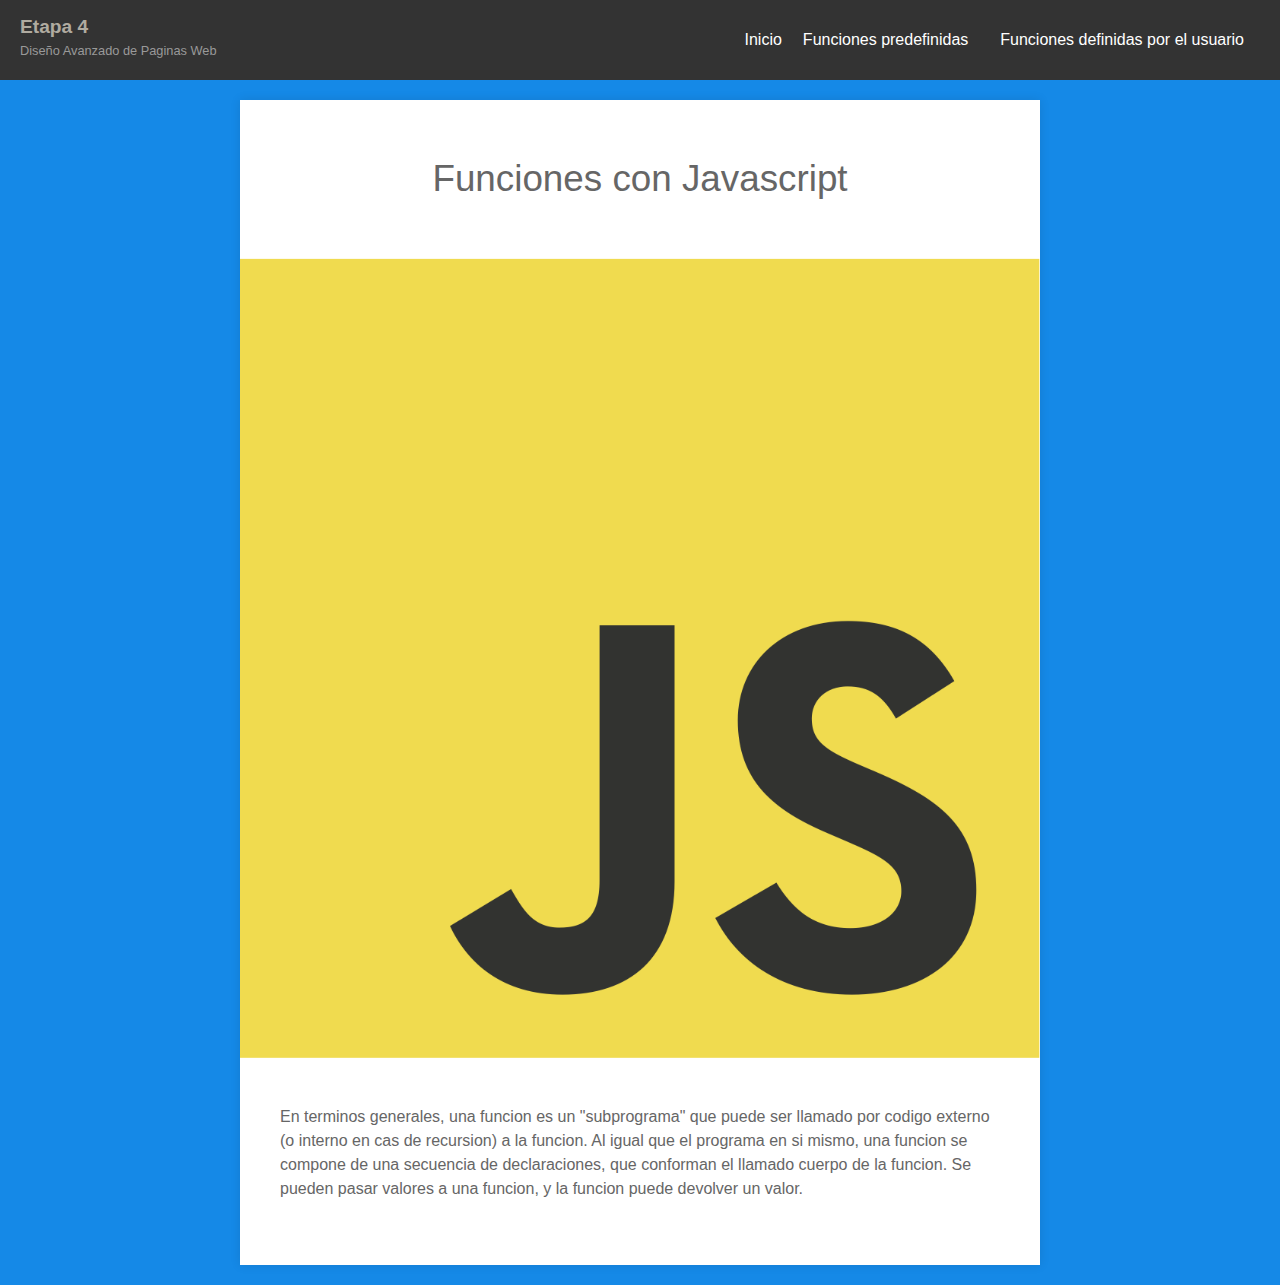
<file: index.html>
<!DOCTYPE html>
<html lang="es">
    <head>
        <meta charset="utf-8">
        <title>PIA</title>
        <link rel="stylesheet" href="style.css">
    </head>
    <body>
        <header id="main-header">
            <a id="logo-header" href="#">
                <span class="site-name">Etapa 4</span>
                <span class="site-desc">Diseño Avanzado de Paginas Web</span>
            </a><!-- / #logo-header -->
            <nav>
                <ul>
                    <li><a href="Etapa4Final.html">Inicio</a></li><!--Menu Inicio-->
                    <li class="dropdown"><!--Menu funciones predefinidas-->
                    <a href="javascript:void(0)" class="dropbtn">Funciones predefinidas</a>
                    <div class="dropdown-content">
                        <a href="https://www.canva.com/design/DAGXPbCtKHs/4LI88qkDvOjbm7FMSURzuw/view?utm_content=DAGXPbCtKHs&utm_campaign=designshare&utm_medium=link2&utm_source=uniquelinks&utlId=hcc18ec96ba">  ETAPA 1</a>
                        <a href="https://www.canva.com/design/DAGXPcmWxas/IAh-PjEV0KoaRZ3oPoS1tA/view?utm_content=DAGXPcmWxas&utm_campaign=designshare&utm_medium=link2&utm_source=uniquelinks&utlId=hc4162abab0">  ETAPA2</a>
                        <a href="https://www.canva.com/design/DAGXPcYX19w/Uriu-wQg2_YQkJBZn8vlTQ/view?utm_content=DAGXPcYX19w&utm_campaign=designshare&utm_medium=link2&utm_source=uniquelinks&utlId=hd48ce3e9bd">  ETAPA3</a>
                        <a href="https://www.canva.com/design/DAGXPU--EEw/Wr1m-HOO8QCEIg1AeeqHuQ/view?utm_content=DAGXPU--EEw&utm_campaign=designshare&utm_medium=link2&utm_source=uniquelinks&utlId=h2818982c35">ETAPA4</a>
                    </div></li>
                    <li class="dropdown"><!--Menu funciones definidas-->
                    <a href="javascript:void(0)" class="dropbtn">Funciones definidas por el usuario</a>
                    <div class="dropdown-content">
                        <a href="areaCirculo.html">Area de Circulo</a>
                        <a href="IMC.html">Calcular IMC</a>
                    </div></li>
                </ul>
            </nav>
        </header><!-- / #main-header -->
    <section id="main-content">
        <article>
            <header>
                <h1>Funciones con Javascript</h1>
            </header>
            <img src="logoJS.png" alt="logo" />
            <div class="content">
                <p>En terminos generales, una funcion es un "subprograma" que puede ser llamado por codigo externo (o interno en cas de recursion) a la funcion. Al igual que el
                    programa en si mismo, una funcion se compone de una secuencia de declaraciones, que conforman el llamado cuerpo de la funcion. Se pueden pasar valores a una
                    funcion, y la funcion puede devolver un valor.
                </p>
            </div>
        </article>
    </section><!-- / #main-content -->
    </body>
</html>
</file>
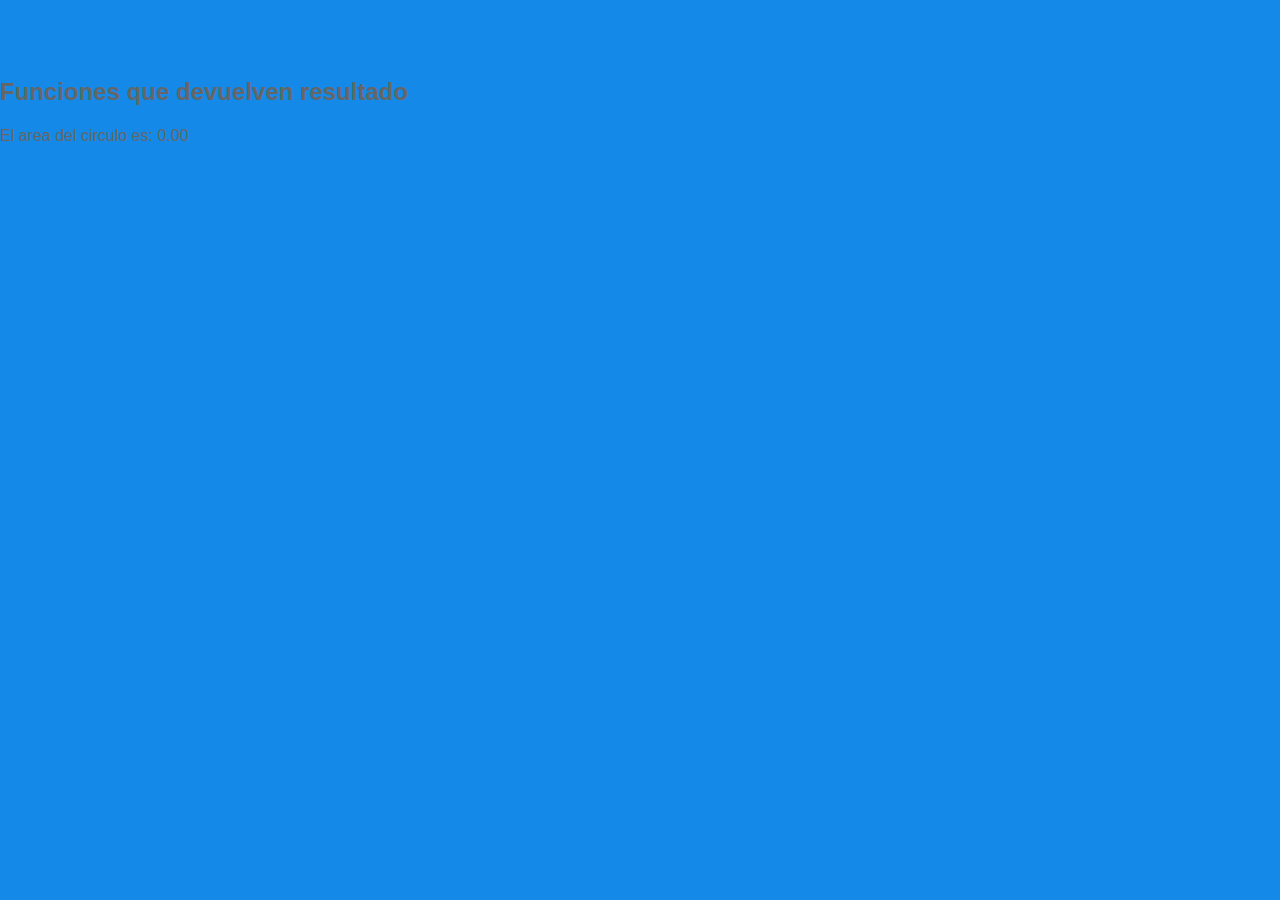
<file: areaCirculo.html>
<html lang="es">
    <head>
        <meta charset="utf-8">
        <title>Etapa 4 Funciones</title>
        <link rel="stylesheet" href="style.css">
    </head>
    <body>
        <font face="Arial">
            <h2>Funciones que devuelven resultado</h2>
            <script type="text/javascript">
                function calcularAreaCirculo(radio){
                    var area = Math.PI * radio * radio;
                    var area2 = area.toFixed(2);
                    return area2;
                }
                radio=prompt("Dame el valor del radio del circulo: ", "Escribe un numero entero");
                var areaCirculo = calcularAreaCirculo(radio);
                document.write("El area del circulo es: " + areaCirculo);
            </script>
        </font>
    </body>
</html>
</file>
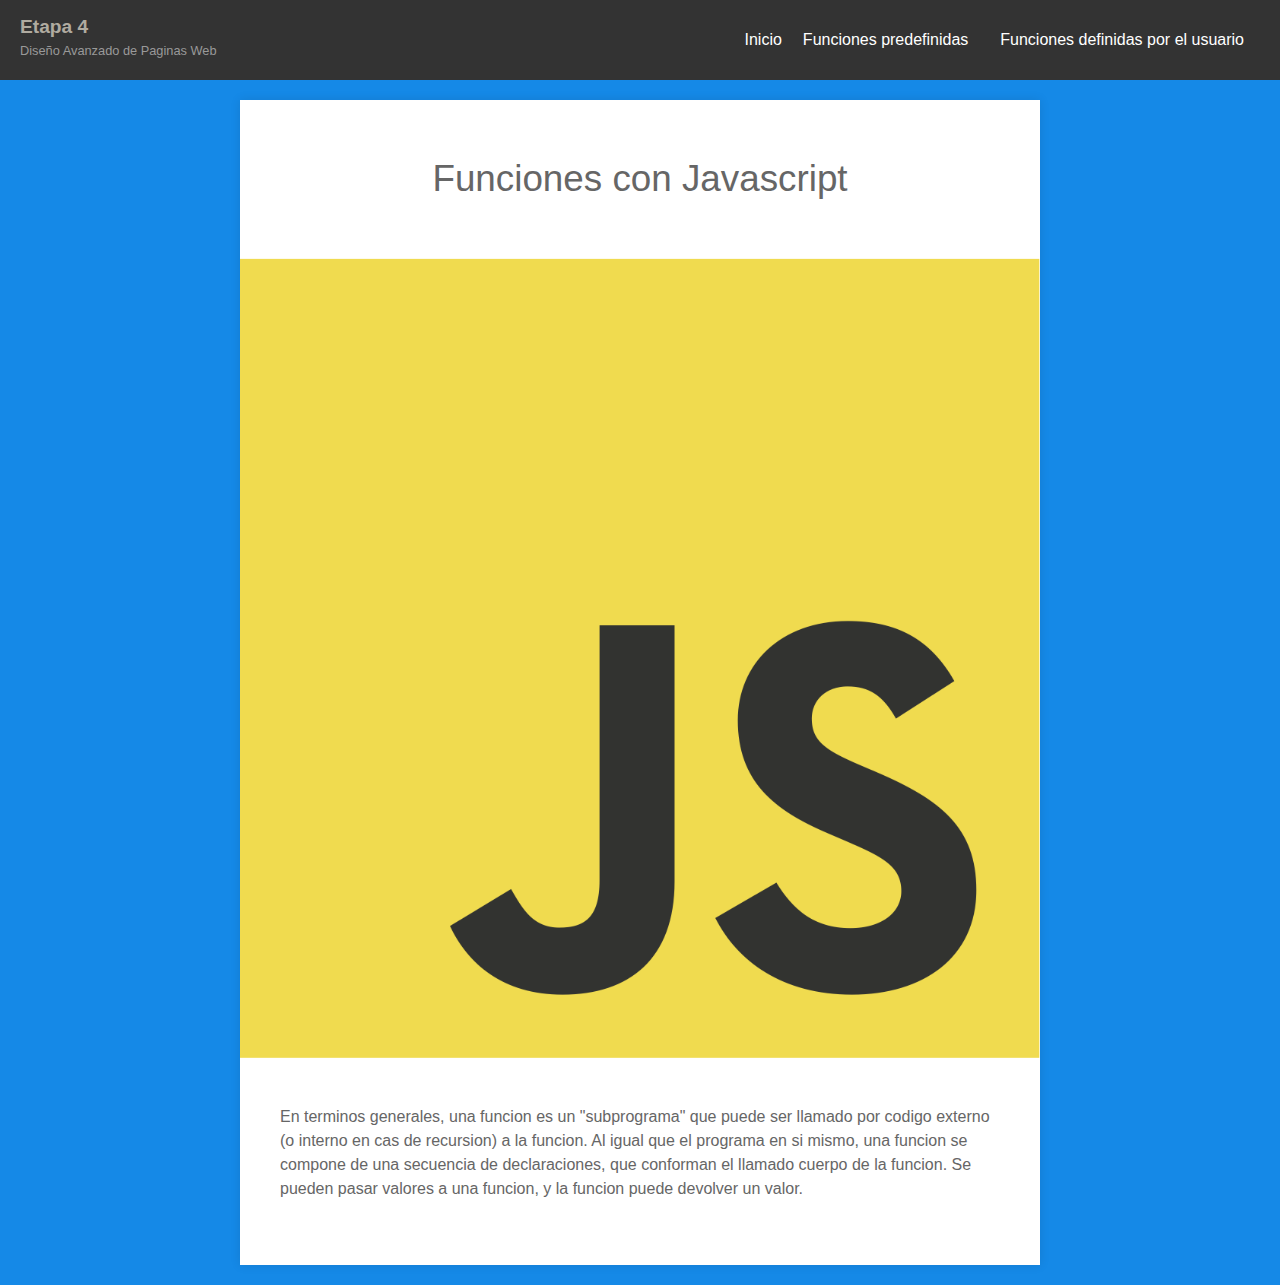
<file: Etapa4Final.html>
<!DOCTYPE html>
<html lang="es">
    <head>
        <meta charset="utf-8">
        <title>PIA</title>
        <link rel="stylesheet" href="style.css">
    </head>
    <body>
        <header id="main-header">
            <a id="logo-header" href="#">
                <span class="site-name">Etapa 4</span>
                <span class="site-desc">Diseño Avanzado de Paginas Web</span>
            </a><!-- / #logo-header -->
            <nav>
                <ul>
                    <li><a href="Etapa4Final.html">Inicio</a></li><!--Menu Inicio-->
                    <li class="dropdown"><!--Menu funciones predefinidas-->
                    <a href="javascript:void(0)" class="dropbtn">Funciones predefinidas</a>
                    <div class="dropdown-content">
                        <a href="https://www.canva.com/design/DAGXPbCtKHs/4LI88qkDvOjbm7FMSURzuw/view?utm_content=DAGXPbCtKHs&utm_campaign=designshare&utm_medium=link2&utm_source=uniquelinks&utlId=hcc18ec96ba">  ETAPA 1</a>
                        <a href="https://www.canva.com/design/DAGXPcmWxas/IAh-PjEV0KoaRZ3oPoS1tA/view?utm_content=DAGXPcmWxas&utm_campaign=designshare&utm_medium=link2&utm_source=uniquelinks&utlId=hc4162abab0">  ETAPA2</a>
                        <a href="https://www.canva.com/design/DAGXPcYX19w/Uriu-wQg2_YQkJBZn8vlTQ/view?utm_content=DAGXPcYX19w&utm_campaign=designshare&utm_medium=link2&utm_source=uniquelinks&utlId=hd48ce3e9bd">  ETAPA3</a>
                        <a href="https://www.canva.com/design/DAGXPU--EEw/Wr1m-HOO8QCEIg1AeeqHuQ/view?utm_content=DAGXPU--EEw&utm_campaign=designshare&utm_medium=link2&utm_source=uniquelinks&utlId=h2818982c35">ETAPA4</a>
                    </div></li>
                    <li class="dropdown"><!--Menu funciones definidas-->
                    <a href="javascript:void(0)" class="dropbtn">Funciones definidas por el usuario</a>
                    <div class="dropdown-content">
                        <a href="areaCirculo.html">Area de Circulo</a>
                        <a href="IMC.html">Calcular IMC</a>
                    </div></li>
                </ul>
            </nav>
        </header><!-- / #main-header -->
    <section id="main-content">
        <article>
            <header>
                <h1>Funciones con Javascript</h1>
            </header>
            <img src="logoJS.png" alt="logo" />
            <div class="content">
                <p>En terminos generales, una funcion es un "subprograma" que puede ser llamado por codigo externo (o interno en cas de recursion) a la funcion. Al igual que el
                    programa en si mismo, una funcion se compone de una secuencia de declaraciones, que conforman el llamado cuerpo de la funcion. Se pueden pasar valores a una
                    funcion, y la funcion puede devolver un valor.
                </p>
            </div>
        </article>
    </section><!-- / #main-content -->
    </body>
</html>
</file>
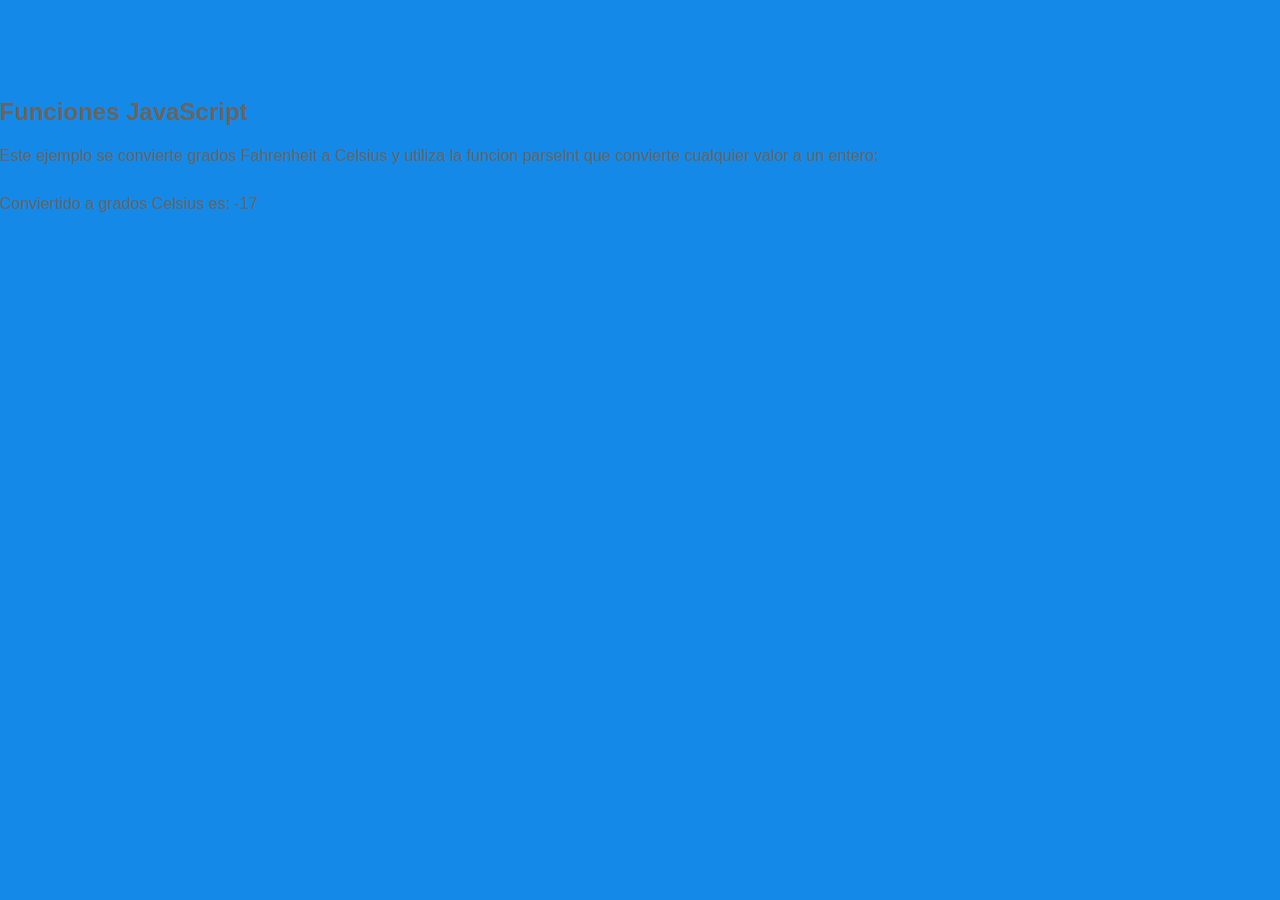
<file: Funciones1.html>
<!DOCTYPE html>
<html lang="es">
    <head>
        <meta charset="utf-8">
        <title>Etapa 4 Funciones</title>
        <link rel="stylesheet" href="style.css">
    </head>
    <body>
        <h2>Funciones JavaScript</h2>
        <p>Este ejemplo se convierte grados Fahrenheit a Celsius y utiliza la funcion parselnt que convierte cualquier valor a un entero: </p>
        <script type ="text/javascript">
            faren = prompt("Escribe los grados Fahrenheit para convertir a Celsius");
            var x = (5/9) * (faren-32);
            document.write("Conviertido a grados Celsius es: " + parseInt(x));
        </script>
    </body>
</html>
</file>
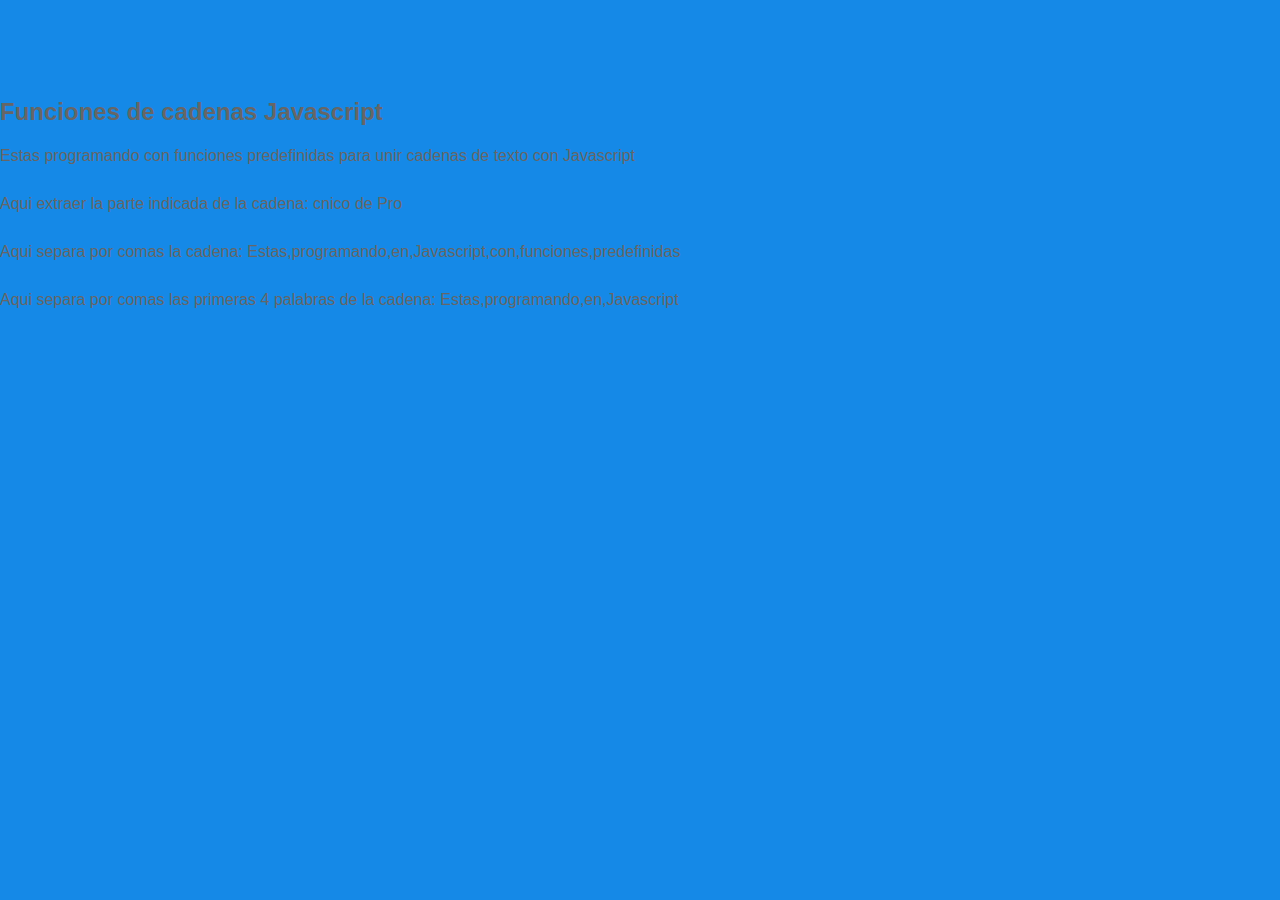
<file: Funciones2.html>
<!DOCTYPE html>
<html lang="es">
    <head>
        <meta charset="utf-8">
        <title>Etapa 4 Funciones</title>
        <link rel="stylesheet" href="style.css">
    </head>
    <body>
        <font face="Arial">
            <h2>Funciones de cadenas Javascript</h2>
            <script type="text/javascript">
                let text1="Estas programando"
                let text2="con funciones predefinidas";
                let text3="para unir cadenas de texto con Javascript";
                let concatena = text1.concat(" ", text2, " ", text3);
                document.write(concatena,"<br><br>");

                let texto1="Tecnico de Programacion Web";
                let extraer= texto1.substring(2, 14);
                document.write("Aqui extraer la parte indicada de la cadena: ", extraer, "<br><br>");

                let texto2="Estas programando en Javascript con funciones predefinidas";
                arreglo1=texto2.split(" ");
                document.write("Aqui separa por comas la cadena: ", arreglo1, "<br><br>");
                let palabra=arreglo1[1];

                arreglo2=texto2.split(" ", 4);
                document.write("Aqui separa por comas las primeras 4 palabras de la cadena: ",arreglo2);
            </script>
        </font>
    </body>
</html>
</file>
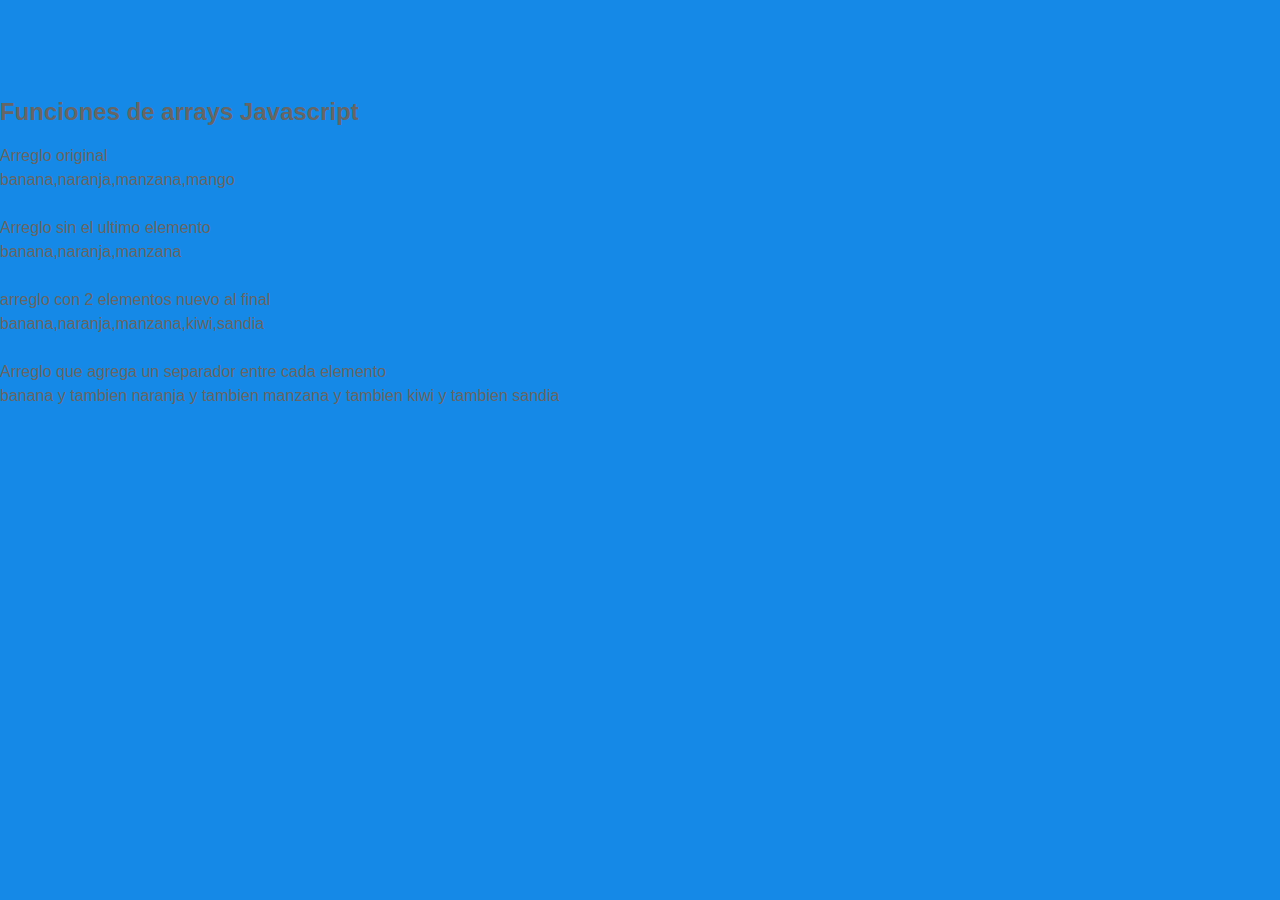
<file: Funciones3.html>
<!DOCTYPE html>
<html lang="es">
    <head>
        <meta charset="utf-8">
        <title>Etapa 4 Funciones</title>
        <link rel="stylesheet" href="style.css">
    </head>
    <body>
        <font face="Arial">
            <h2>Funciones de arrays Javascript</h2>
            <script type="text/javascript">
                fruits = ["banana", "naranja", "manzana",  "mango"];
                document.write("Arreglo original <br>");
                document.write(fruits,"<br><br>");
                document.write("Arreglo sin el ultimo elemento <br>");
                fruits.pop();
                document.write(fruits,"<br><br>");
                document.write("arreglo con 2 elementos nuevo al final <br>");
                fruits.push("kiwi", "sandia");
                document.write(fruits,"<br><br>");
                document.write("Arreglo que agrega un separador entre cada elemento<br>");
                let texto=fruits.join(" y tambien ");
                document.write(texto,"<br>");
            </script>
        </font>
    </body>
</html>
</file>
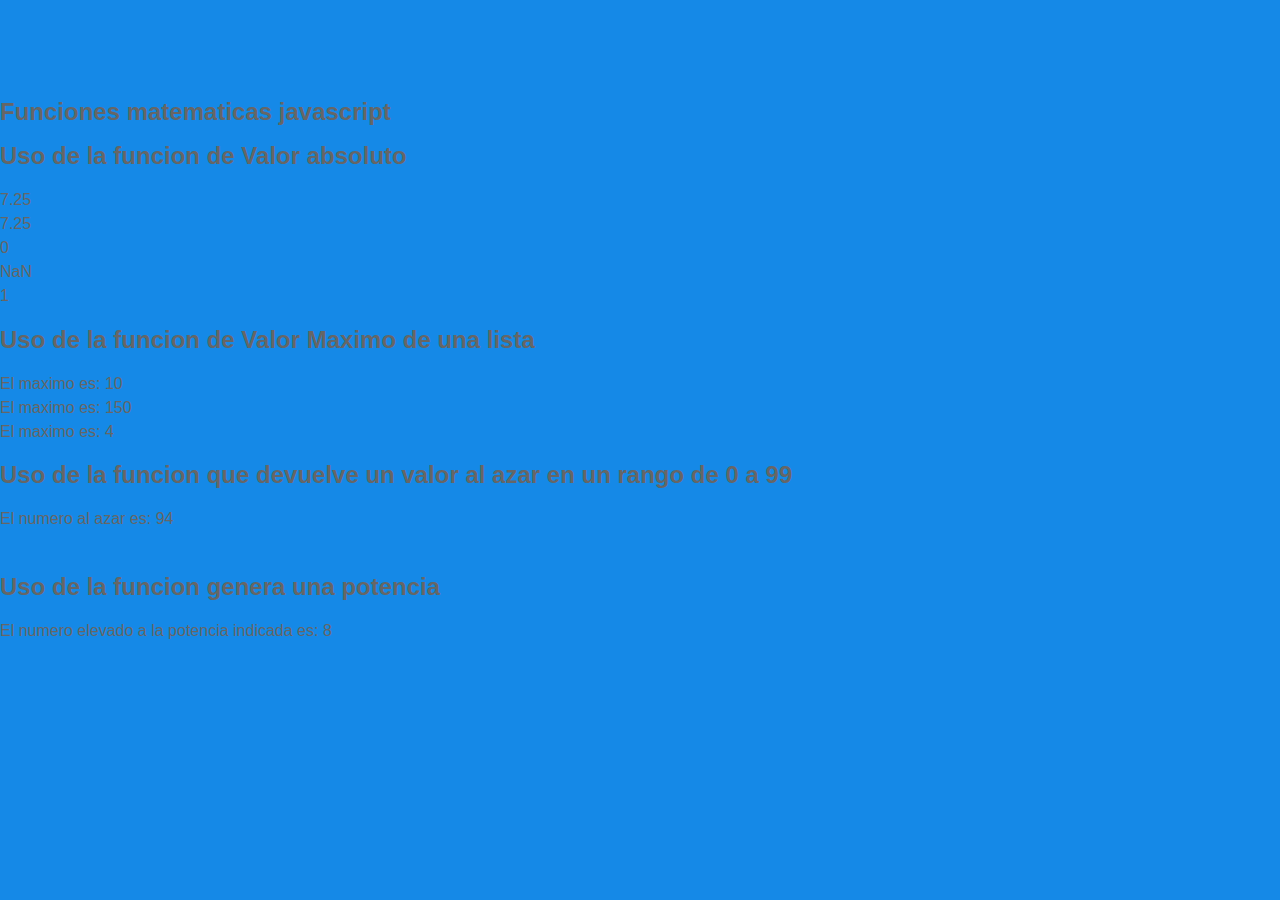
<file: Funciones4.html>
<!DOCTYPE html>
<html lang="es">
    <head>
        <meta charset="utf-8">
        <title>Etapa 4 Funciones</title>
        <link rel="stylesheet" href="style.css">
    </head>
    <body>
        <font face="Arial">
            <h2>Funciones matematicas javascript</h2>
            <script type="text/javascript">
                document.write("<h2>Uso de la funcion de Valor absoluto</h2>")
                let a = Math.abs(7.25);
                let b = Math.abs(-7.25);
                let c = Math.abs(null);
                let d = Math.abs("Hello");
                let e = Math.abs(2-3);
                document.write(a + "<br>" + b + "<br>" + c + "<br>" + d + "<br>" + e +"<br>");
                document.write("<h2>Uso de la funcion de Valor Maximo de una lista</h2>");
                let x = Math.max(5, 10);
                document.write("El maximo es: " + x + "<br>")
                let y = Math.max(0, 150, 30, 20, 38);
                document.write("El maximo es: " + y + "<br>")
                let z = Math.max(-5, 4);
                document.write("El maximo es: " + z + "<br>")
                document.write("<h2>Uso de la funcion que devuelve un valor al azar en un rango de 0 a 99</h2>");
                let numero = parseInt(Math.random() * 100);
                document.write("El numero al azar es: " + numero + "<br><br>");
                document.write("<h2>Uso de la funcion genera una potencia</h2>");
                let potencia = Math.pow(2,3);
                document.write("El numero elevado a la potencia indicada es: " + potencia);
            </script>
        </font>
    </body>
</html>
</file>
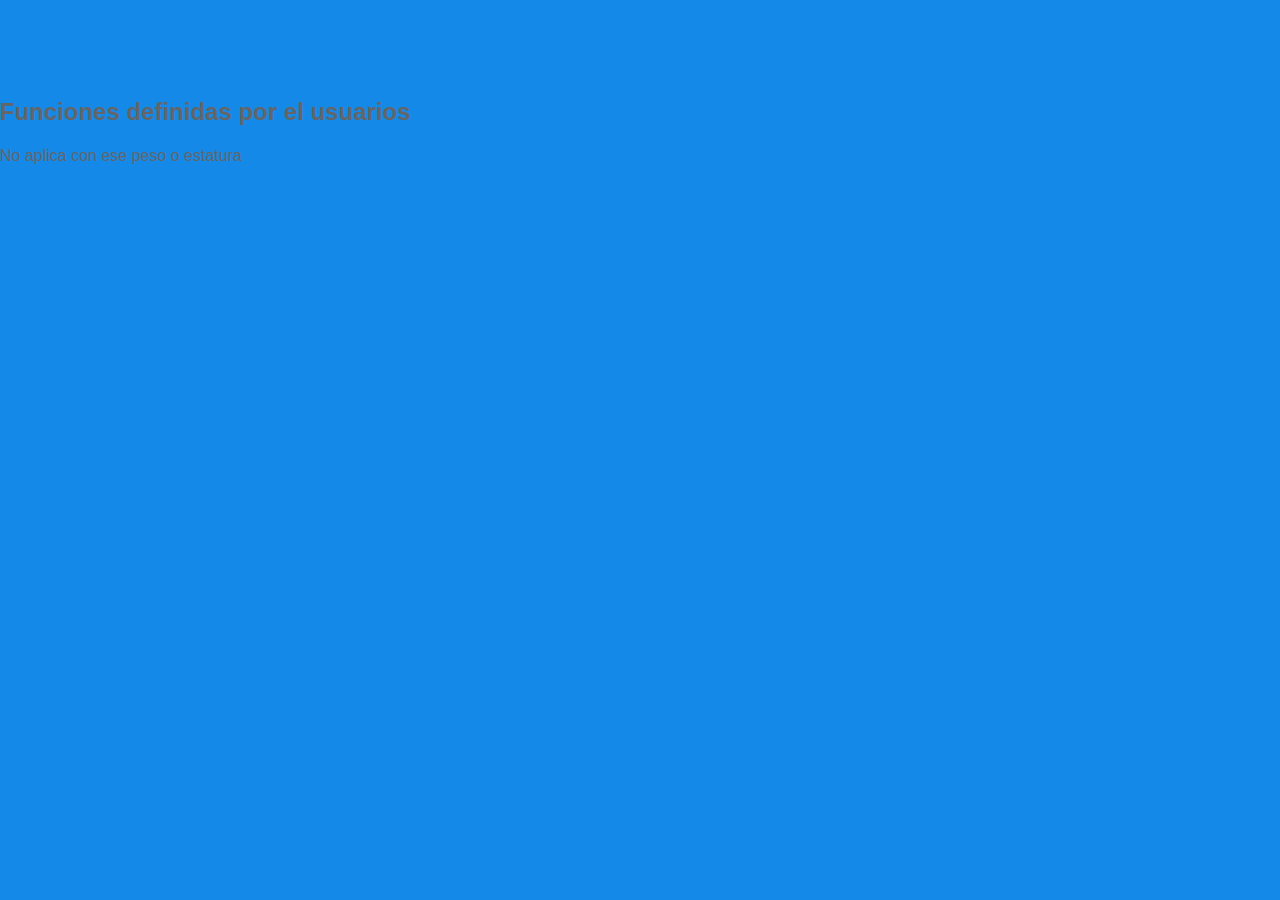
<file: IMC.html>
<!DOCTYPE html>
<html lang="es">
    <head>
        <meta charset="utf-8">
        <title>Etapa 4 Funciones</title>
        <link rel="stylesheet" href="style.css">
    </head>
    <meta charset="utf-8">
    <title>Indice de Masa Corporal</title>
    <body>
        <font face="Arial">
            <h2>Funciones definidas por el usuarios</h2>
            <script type="text/javascript">
                function calcularIMC(peso, altura){
                    return peso / Math.pow(altura, 2);
                }
            peso=prompt("Cuanto pesas: ","en kg");
            altura=prompt("Cuanto mides: ","en metros");
            var IMC = Math.round(calcularIMC(peso, altura));
            if (IMC >= 18.5 && IMC <24.9){
                    document.write("El IMC es " + IMC + "Tienes un peso normal");
                } else if (IMC >= 25 && IMC<29.99){
                    document.write("EL IMC es " + IMC + "Tienes sobrepeso");
                } else if (IMC >= 30 && IMC <34.99){
                    document.write("El IMC es " + IMC + "Tienes obesidad moderada");
                } else if (IMC >=  35 && IMC <39.9){
                    document.write("El IMC es " + IMC + "Tienes obesidad severa");
                }
            else {
                document.write("No aplica con ese peso o estatura");
            }
            </script>
        </font>
    </body>
</html>
</file>
<file: style.css>
body{
    margin: 0;
    padding: 0;
    font-family: Helvetica, Arial, sans-serif;
    color: #666;
    background: #1589e7;
    font-size: 1em;
    line-height: 1.5em;
    padding-top: 80px;
}
h1{
    font-size: 2.3em;
    line-height: 1.3em;
    margin: 15px 0;
    text-align: center;
    font-weight: 300;
}
p{
    margin: 0 0 1.5em 0;
}
img{
    max-width: 100%;
    height: auto;
}
#main-header{
    background: #333;
    color: white;
    height: 80px;
}
#main-header a {
    color: white;
}
#logo-header{
    float: left;
    padding: 15px 0 0 20px;
    text-decoration: none;
}
#logo-header:hover{
    color: #b0aba0;
}
#logo-header .site-name{
    display: block;
    font-weight: 700;
    font-size: 1.2em;
}
#logo-header .site-desc{
    display: block;
    font-weight: 300;
    font-size: 0.8em;
    color: #999;
}
nav{
    float: right;
}
nav ul{
    margin: 0;
    padding: 0;
    list-style: none;
    padding-right: 20px;
}
nav ul li{
    display: inline-block;
    line-height: 80px;
}
nav ul li a{
    display: block;
    padding: 0 5px;
    text-decoration: none;
}
nav ul li a:hover{
    background: #b0aba0;
}
li{
    font: Arial;
    float: left;
}
li a, .dropbtn{
    display: inline-block;
    color: #F5ECCE;
    text-align: center;
    padding: 0px 16px;
    text-decoration: none;
}
li a:hover, .dropdown:hover .dropbtn{
    background-color: #9d1ec4;
}
li.dropdown{
    display: inline-block;
}
.dropdown-content{
    display: none;
    position: absolute;
    background-color: #ff4a71;
    min-width: 80px;
    box-shadow: 0px 8px 16px 0px rgba(0, 0, 0, 0.2);
    z-index: 1;
}
.dropdown-content a{
    color: black;
    padding: 6px 8px;
    text-decoration: none;
    display: block;
    text-align: left;
}
.dropdown-content a:hover{
    background-color: black;
}
.dropdown:hover .dropdown-content{
    display: block;
}
#main-content{
    background: white;
    width: 90%;
    max-width: 800px;
    margin: 20px auto;
    box-shadow: 0 0 10px rgba(0, 0, 0, .1);
}
#main-content header,
#main-content .content{
    padding: 40px;
}
#main-header{
    background: #333;
    color: white;
    height: 80px;
    width: 100%;
    left: 0;
    top: 0;
    position: fixed;
}
</file>
